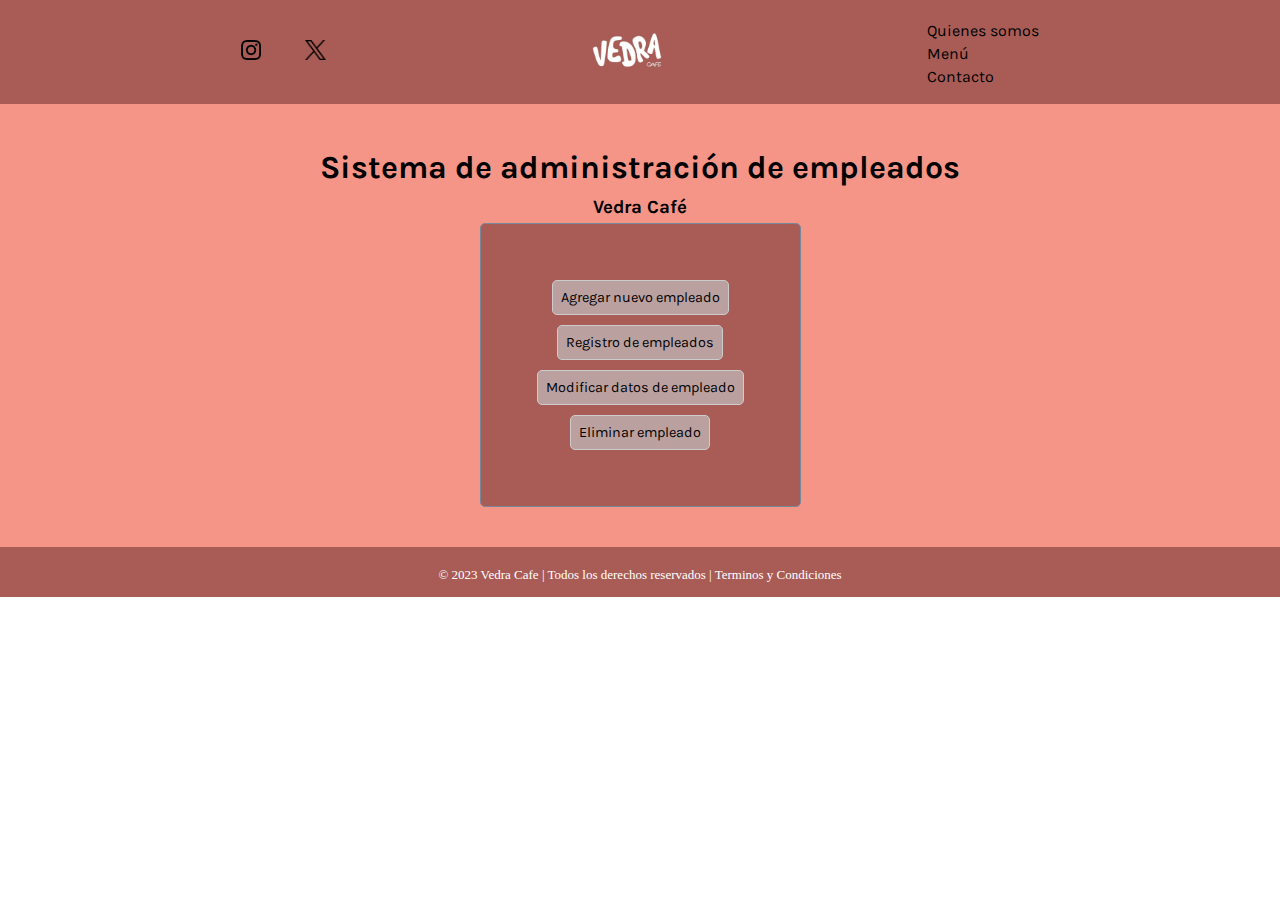
<file: TP-Final/index.html>
<!DOCTYPE html>
<html lang="es">

<head>
    <meta charset="UTF-8">
    <meta name="viewport" content="width=device-width, initial-scale=1.0">
    <title>Administración de empleados</title>
    <link rel="stylesheet" href="estilos.css">
    <link rel="icon" href="logoFavicon.jpeg">
</head>

<body class="indexBody">
    <header id="idheader"></header>
    <div class="indexForm">
        <h1>Sistema de administración de empleados</h1>
        <h3>Vedra Café</h3>
        <table>
            <tr>
                <td class="contenedor-centrado">
                    <a href="agregar.html">Agregar nuevo empleado</a>
                </td>
            </tr>
            <tr>
                <td class="contenedor-centrado">
                    <a href="registro.html">Registro de empleados</a>
                </td>
            </tr>
            <tr>
                <td class="contenedor-centrado">
                    <a href="modificaciones.html">Modificar datos de empleado</a>
                </td>
            </tr>
            <tr>
                <td class="contenedor-centrado">
                    <a href="eliminar.html">Eliminar empleado</a>
                </td>
            </tr>
        </table>
    </div>
    <footer id="idfooter"></footer>
    <script src="index.js"></script>
</body>

</html>
</file>
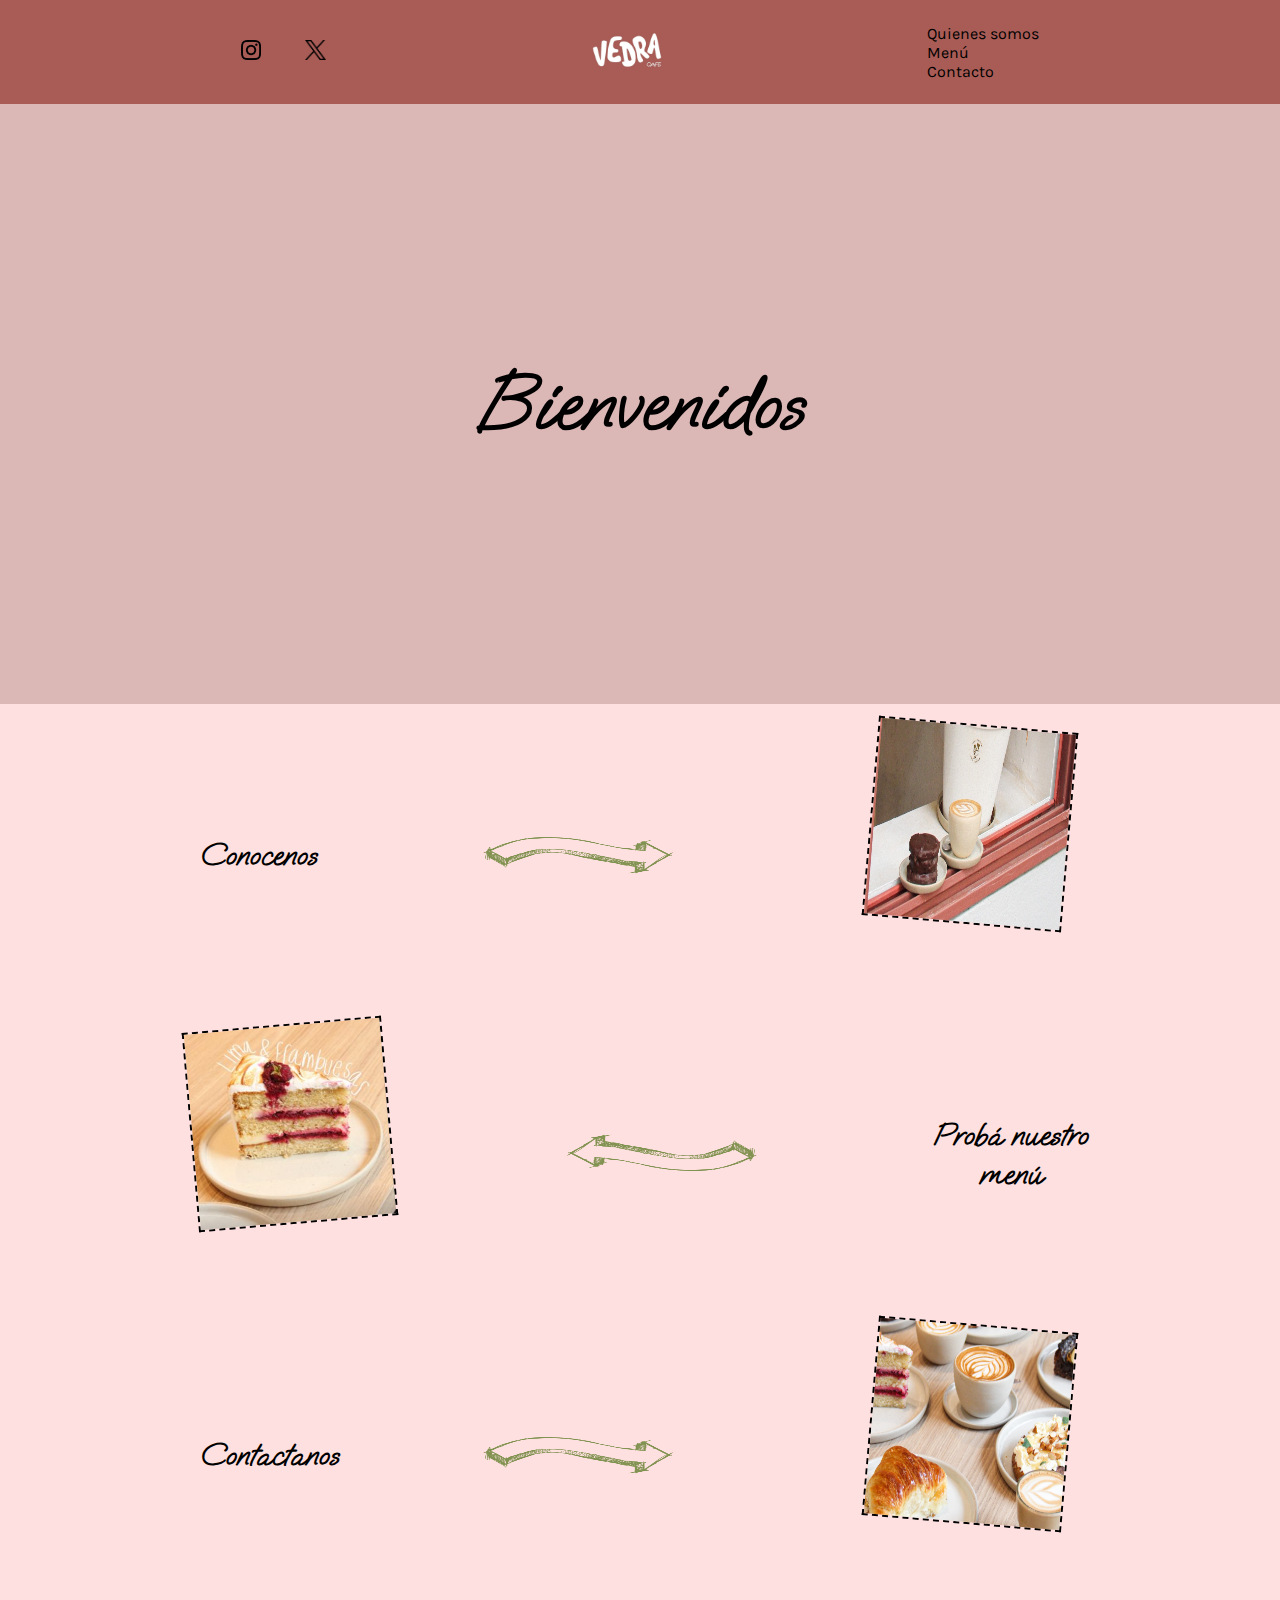
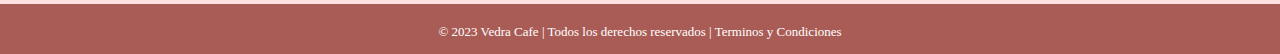
<file: TP-Webs/index.html>
<!DOCTYPE html>
<html lang="es">
<head>
    <meta charset="UTF-8">
    <meta name="viewport" content="width=device-width, initial-scale=1.0">
    <link rel="stylesheet" href="styles.css">
    <title>Cafetería</title>
    <link rel="icon" href="logoFavicon.jpeg">
</head>
<body>
    <header id="idheader"></header>
    <main class="mainpage">
        <h1 class="welcometitle">Bienvenidos</h1>
    </main>
    <section class="mpcontent">
        <div class="mpdiv">
            <h1 class="mptext-right">Conocenos</h1>
            <img src="flecha.png" class="right-arrow" alt="Flecha">
            <a href="Bio.html"><img src="MP-Foto1.jpg" class="mpimage-right" alt="Café"></a>
        </div>
        <div class="mpdiv">
            <h1 class="mptext-left">Probá nuestro menú</h1>
            <img src="flecha.png" class="left-arrow" alt="Flecha">
            <a href="Menu.html"><img src="MP-Foto2.png" class="mpimage-left" alt="Porción de torta"></a>
        </div>
        <div class="mpdiv">
            <h1 class="mptext-right">Contactanos</h1>
            <img src="flecha.png" class="right-arrow" alt="Flecha">
            <a href="Form.html"><img src="MP-Foto3.jpg" class="mpimage-right" alt="Variedad de productos"></a>
        </div>
    </section>
    <footer id="idfooter"></footer>
    <script src="script.js"></script>
</body>
</html>
</file>
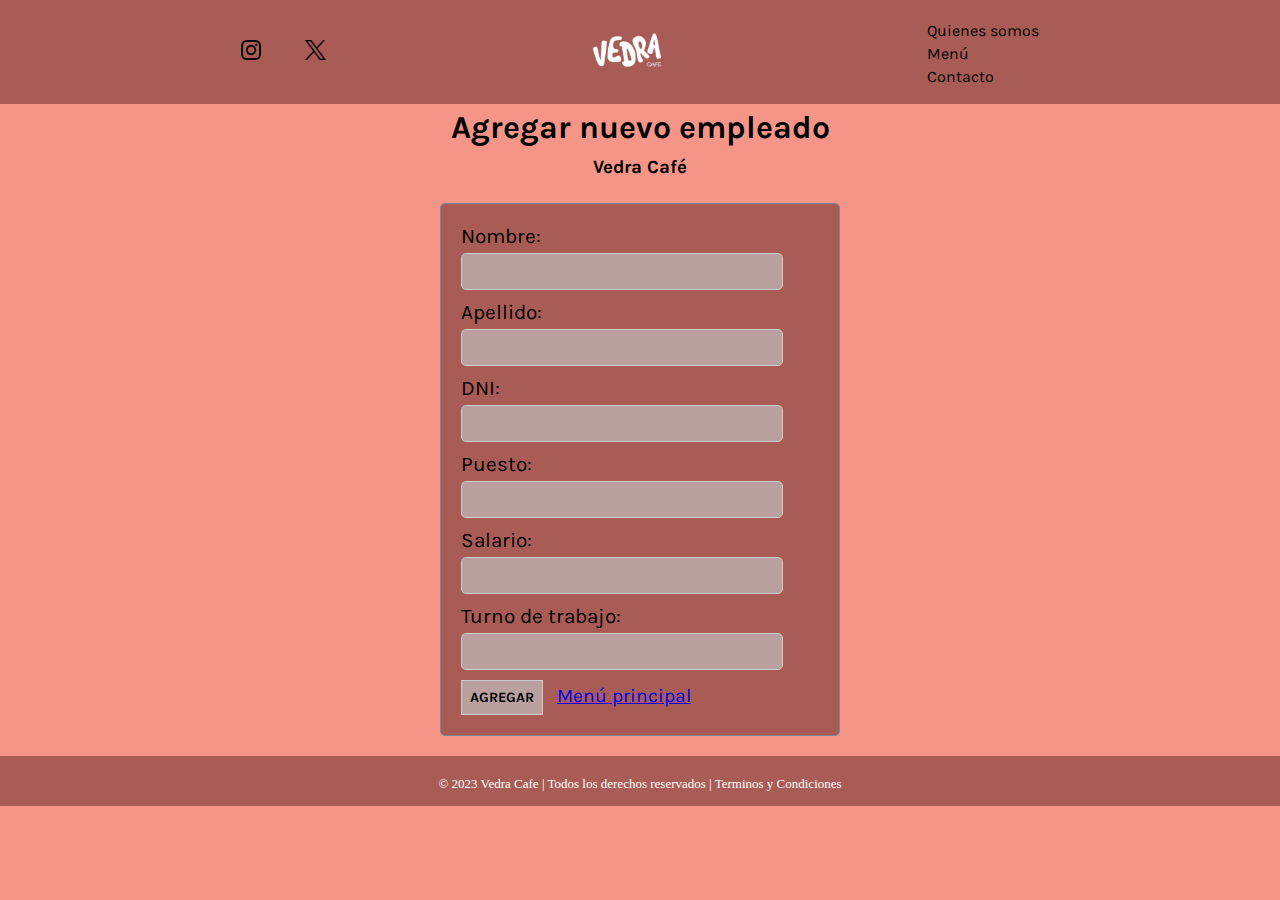
<file: TP-Final/agregar.html>
<!DOCTYPE html>
<html lang="es">

<head>
    <meta charset="UTF-8">
    <meta http-equiv="X-UA-Compatible" content="IE=edge">
    <meta name="viewport" content="width=device-width, initial-scale=1.0">
    <title>Agregar empleado</title>
    <link rel="stylesheet" href="estilos.css">
</head>

<body class="agregarBody">
    <header id="idheader"></header>
    <h1>Agregar nuevo empleado</h1>
    <h3>Vedra Café</h3>
    <div class="agregarForm">
    <form id="formulario" enctype="multipart/form-data">
        <label for="nombre">Nombre:</label>
        <input type="text" id="nombre" name="nombre" required><br>

        <label for="apellido">Apellido:</label>
        <input type="text" id="apellido" name="apellido" required><br>

        <label for="dni">DNI:</label>
        <input type="number" id="dni" name="dni" required><br>

        <label for="puesto">Puesto:</label>
        <input type="text" id="puesto" name="puesto" required><br>

        <label for="salario">Salario:</label>
        <input type="number" id="salario" name="salario">

        <label for="turno">Turno de trabajo:</label>
        <input type="text" id="turno" name="turno">

        <button type="submit">AGREGAR</button>
        <a href="index.html">Menú principal</a>
    </form>
    </div>
    <footer id="idfooter"></footer>
    <script src="agregar.js"></script>
</body>

</html>
</file>
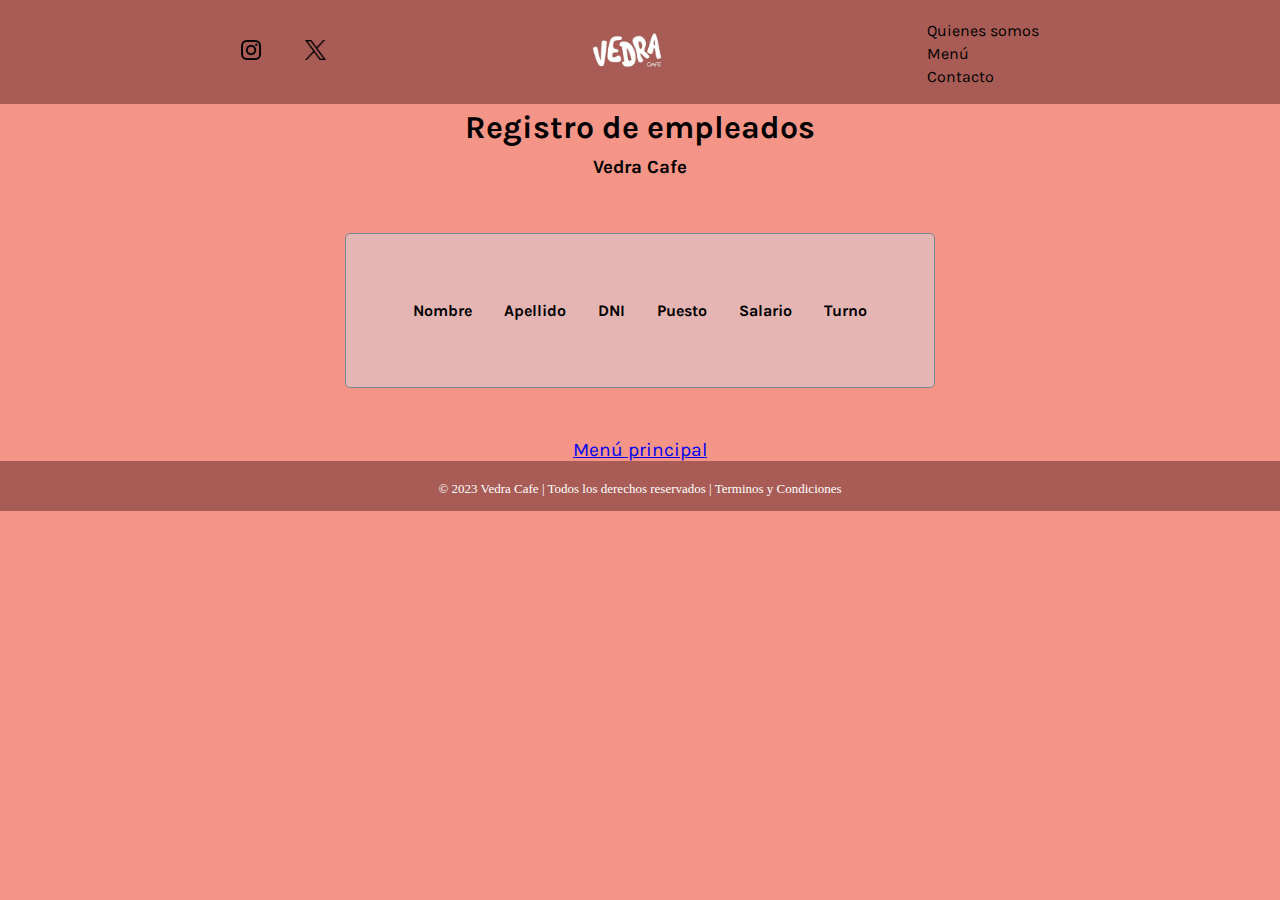
<file: TP-Final/registro.html>
<!DOCTYPE html>
<html lang="es">

<head>
    <meta charset="UTF-8">
    <meta http-equiv="X-UA-Compatible" content="IE=edge">
    <meta name="viewport" content="width=device-width, initial-scale=1.0">
    <title>Registro de empleados</title>
    <link rel="stylesheet" href="estilos.css">
</head>

<body class="registroBody">
    <header id="idheader"></header>
    <h1>Registro de empleados</h1>
    <h3>Vedra Cafe</h3>
    <table>
        <thead>
            <tr>
                <th>Nombre</th>
                <th>Apellido</th>
                <th>DNI</th>
                <th>Puesto</th>
                <th>Salario</th>
                <th>Turno</th>
            </tr>
        </thead>
        <tbody id="tablaEmpleados"></tbody>
    </table>

    <div class="contenedor-centrado">
        <a href="index.html">Menú principal</a>
    </div>
    <footer id="idfooter" style="bottom:0;position: static;"></footer>
    <script src="registro.js"></script>
</body>

</html>
</file>
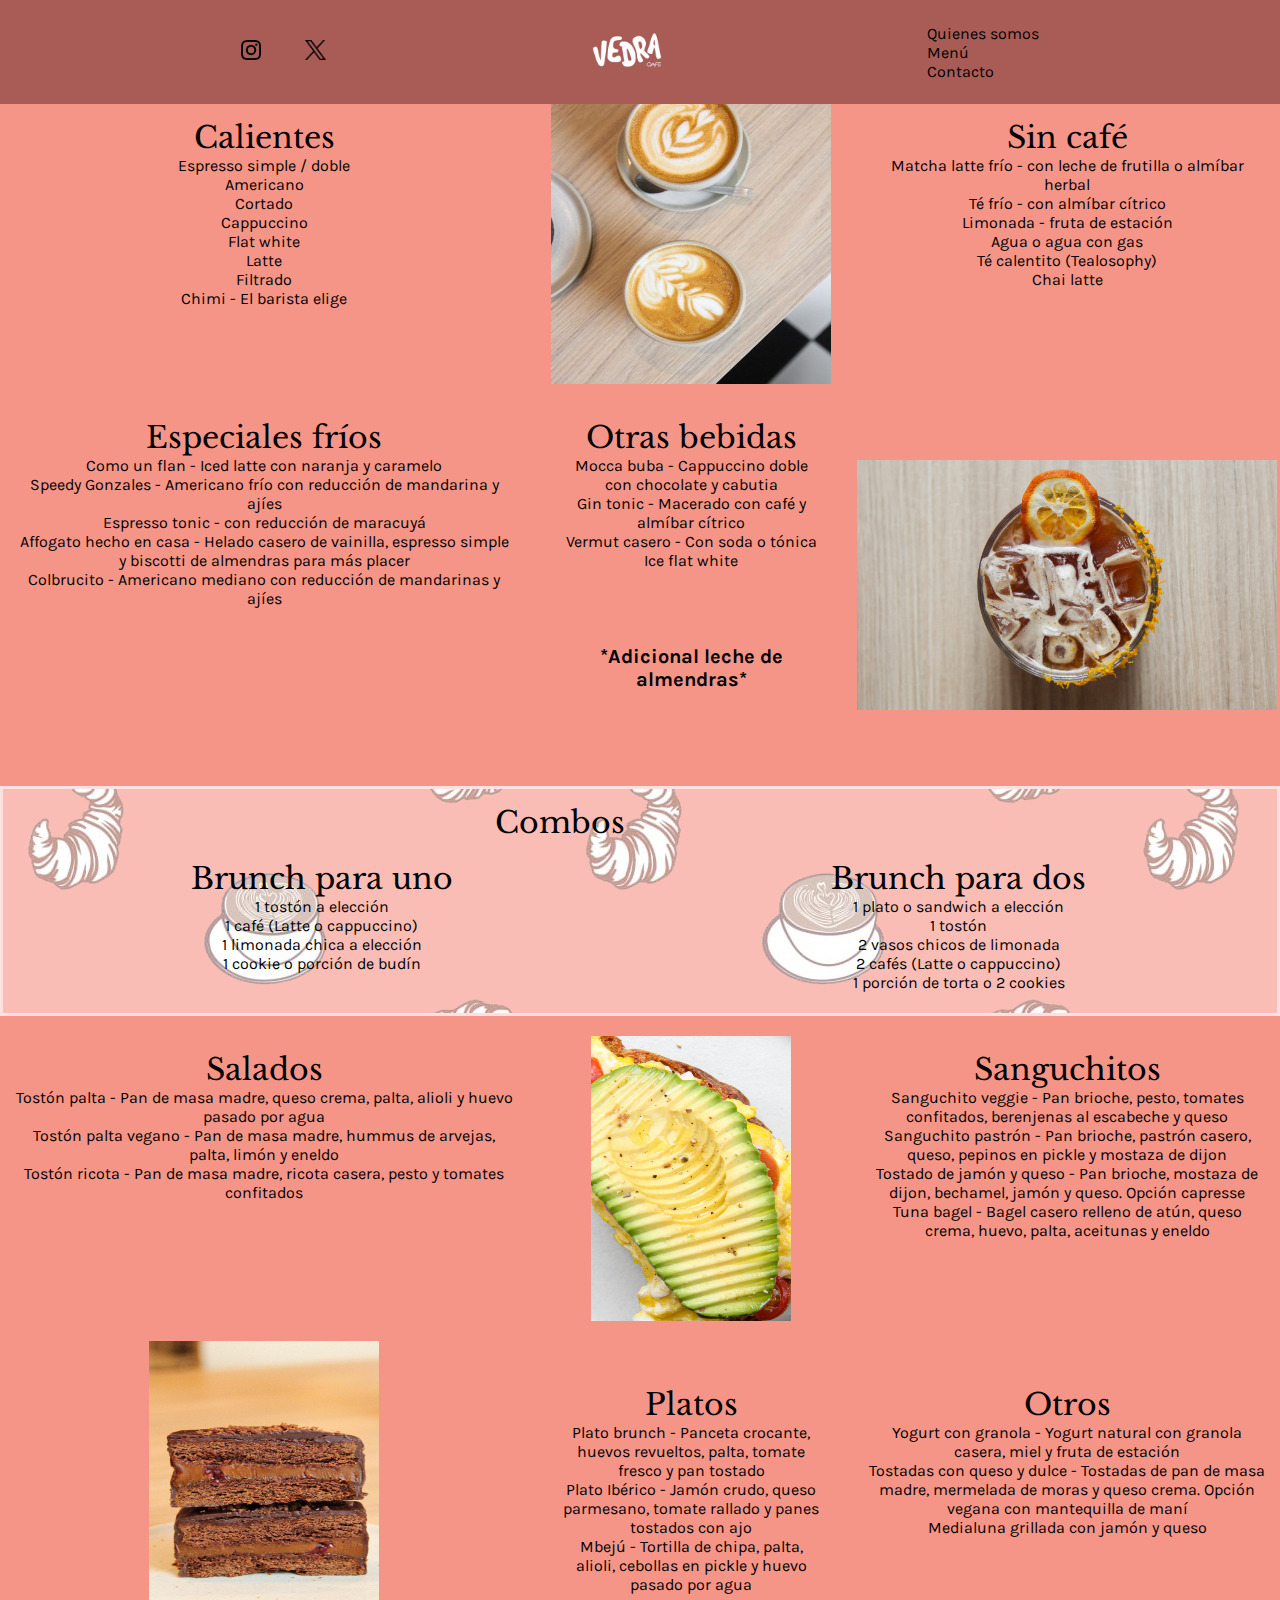
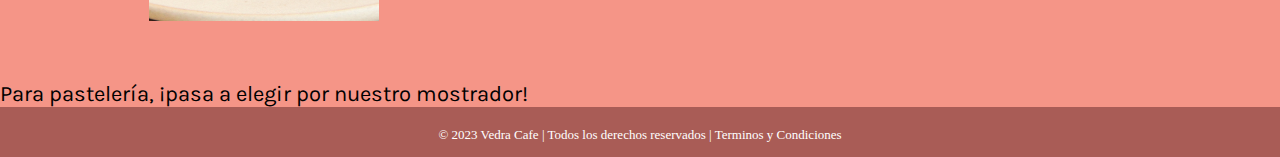
<file: TP-Webs/Menu.html>
<!DOCTYPE html>
<html lang="es">
<head>
    <meta charset="UTF-8">
    <meta name="viewport" content="width=device-width, initial-scale=1.0">
    <link rel="stylesheet" href="styles.css">
    <title>Cafetería | Menú</title>
    <link rel="icon" href="logoFavicon.jpeg">
</head>
<body class="bodyMenu">
    <header id="idheader"></header>
<content>
    <div id="calientes">
        <ul class="subMenu">Calientes
            <li>Espresso simple / doble</li>
            <li>Americano</li>
            <li>Cortado</li>
            <li>Cappuccino</li>
            <li>Flat white</li>
            <li>Latte</li>
            <li>Filtrado</li>
            <li>Chimi - El barista elige</li>
        </ul>
    </div>
    <div id="imgCafe1"><img id="fotoCafe" src="tazaCafe.jpg" alt="Café"></div>
    <div id="sinCafe">
        <ul class="subMenu">Sin café
            <li>Matcha latte frío - con leche de frutilla o almíbar herbal</li>
            <li>Té frío - con almíbar cítrico</li>
            <li>Limonada - fruta de estación</li>
            <li>Agua o agua con gas</li>
            <li>Té calentito (Tealosophy)</li>
            <li>Chai latte</li>
        </ul>
    </div>
    <div id="espFrios">
        <ul class="subMenu">Especiales fríos
            <li>Como un flan - Iced latte con naranja y caramelo</li>
            <li>Speedy Gonzales - Americano frío con reducción de mandarina y ajíes</li>
            <li>Espresso tonic - con reducción de maracuyá</li>
            <li>Affogato hecho en casa - Helado casero de vainilla, espresso simple y biscotti de almendras para más placer</li>
            <li>Colbrucito - Americano mediano con reducción de mandarinas y ajíes</li>
        </ul>
    </div>
    <div id="otBebidas">
        <ul class="subMenu">Otras bebidas
            <li>Mocca buba - Cappuccino doble con chocolate y cabutia</li>
            <li>Gin tonic - Macerado con café y almíbar cítrico</li>
            <li>Vermut casero - Con soda o tónica</li>
            <li>Ice flat white</li>
        </ul>
        <p id="lecheAlmendras"><b>*Adicional leche de almendras*</b></p>
    </div>
    <div id="imgCafe2"><img id="fotoBebidas" src="frios.JPG" alt="Bebidas"></div>
    <div id="brunch">
        <p id="subBrunch">Combos</p>
        <div id="paraUno">
            <div id="brunchUno">
                <ul class="subMenu">Brunch para uno
                    <li class="itemBrunch">1 tostón a elección</li>
                    <li class="itemBrunch">1 café (Latte o cappuccino)</li>
                    <li class="itemBrunch">1 limonada chica a elección</li>
                    <li class="itemBrunch">1 cookie o porción de budín</li>
                </ul>
            </div>
        </div>
        <div id="paraDos">
            <div id="brunchDos">
                <ul class="subMenu">Brunch para dos
                    <li class="itemBrunch">1 plato o sandwich a elección</li>
                    <li class="itemBrunch">1 tostón</li>
                    <li class="itemBrunch">2 vasos chicos de limonada</li>
                    <li class="itemBrunch">2 cafés (Latte o cappuccino)</li>
                    <li class="itemBrunch">1 porción de torta o 2 cookies</li>
                </ul>
            </div>
        </div>
    </div>
    <div id="salados">
        <ul class="subMenu">Salados
            <li>Tostón palta - Pan de masa madre, queso crema, palta, alioli y huevo pasado por agua</li>
            <li>Tostón palta vegano - Pan de masa madre, hummus de arvejas, palta, limón y eneldo</li>
            <li>Tostón ricota - Pan de masa madre, ricota casera, pesto y tomates confitados</li>
        </ul>
    </div>
    <div id="imgCafe3"><img id="fotoSalado" src="salado.jpg" alt="Tostón de palta"></div>
    <div id="sandwiches">
        <ul class="subMenu">Sanguchitos
            <li>Sanguchito veggie - Pan brioche, pesto, tomates confitados, berenjenas al escabeche y queso</li>
            <li>Sanguchito pastrón - Pan brioche, pastrón casero, queso, pepinos en pickle y mostaza de dijon
            </li>
            <li>Tostado de jamón y queso - Pan brioche, mostaza de dijon, bechamel, jamón y queso. Opción capresse</li>
            <li>Tuna bagel - Bagel casero relleno de atún, queso crema, huevo, palta, aceitunas y eneldo</li>
        </ul>
    </div>
    <div id="imgCafe4"><img id="fotoDulce" src="alfajor.jpg" alt="Alfajores"></div>
    <div id="platos">
        <ul class="subMenu">Platos
            <li>Plato brunch - Panceta crocante, huevos revueltos, palta, tomate fresco y pan tostado</li>
            <li>Plato Ibérico - Jamón crudo, queso parmesano, tomate rallado y panes tostados con ajo</li>
            <li>Mbejú - Tortilla de chipa, palta, alioli, cebollas en pickle y huevo pasado por agua</li>
        </ul>
    </div>
    <div id="otPlatos">
        <ul class="subMenu">Otros
            <li>Yogurt con granola - Yogurt natural con granola casera, miel y fruta de estación</li>
            <li>Tostadas con queso y dulce - Tostadas de pan de masa madre, mermelada de moras y queso crema. Opción vegana con mantequilla de maní</li>
            <li>Medialuna grillada con jamón y queso</li>
        </ul>
    </div>
    <p id="mostrador">Para pastelería, ¡pasa a elegir por nuestro mostrador!</p>
</content>
<footer id="idfooter"></footer>
<script src="script.js"></script>
</body>
</html>
</file>
<file: TP-Final/estilos.css>
@import url('https://fonts.googleapis.com/css2?family=Karla&family=Libre+Baskerville&family=Oooh+Baby&display=swap');
/* Estilos para todo el proyecto */
*{
    margin:0;
    padding:0;
    box-sizing: border-box;
}

header{
    display:flex;
    justify-content: space-evenly;
    align-items: center;
    background-color: #a95c56;
    position: sticky;
    top:0;
    z-index:1
}
header img{
    height:20px;
}
header .mainlogo{
    height:100px;
    width:100px;
}
header nav li,a{
    list-style:none;
    transition: all 0.3s ease 0s;
    padding: 0px 10px;
    cursor:pointer;
    font-family: 'Karla';
    font-size: 120%;
    }
header nav li a:hover{
    color:white;
}
header nav.socialmedia li{
    display:inline-block;
}
header a,li{
    font-family:"Karla";
    font-weight: 400;
    font-size: medium;
    text-decoration: none;
    color: black;
    list-style: none;
}
footer{
    width:100%;
    height:50px;
    background-color: #a95c56;
    color:white;
    text-align: center;
    font-weight: lighter;
    font-size: small;
    padding:20px;
}

.contenedor-centrado {
    display: flex;
    width: 100%;
    justify-content: center;
}

p {
    font-family: 'Times New Roman', Times, serif;
    background-color: #f9f9f9;
    max-width: 400px;
    margin: 0 auto;
    padding: 20px;
}

h1, h2, h3, h4, h5, h6 {
    text-align: center;
    color: #007bff;
}

form {
    max-width: 400px;
    margin: 0 auto;
    padding: 20px;
    background-color: #a95c56;
    border: 1px solid lightslategray;
    border-radius: 5px;
}

label {
    display: block;
    margin-bottom: 5px;
}

input[type="text"],
input[type="number"],
textarea {
    width: 90%;
    padding: 10px;
    margin-bottom: 10px;
    border: 1px solid #cccccc;
    border-radius: 5px;
    background-color: #bba0a0;
}

input[type="submit"] {
    padding: 10px;
    background-color: #007bff;
    color: #ffffff;
    border: none;
    border-radius: 5px;
    cursor: pointer;
}

input[type="submit"]:hover {
    background-color: #0056b3;
}

h1, h2, h3, h4, h5, h6 {
    text-align: center;
    color: black;
    font-family: 'Karla';
    padding: 5px
}

/* Cuerpo index */

.indexBody .indexForm{
    padding:40px;
    background-color: #f59587;
}
.indexBody table {
    max-width: 90%;
    margin: auto;
    padding: 50px;
    background-color: #a95c56;
    border-radius: 5px;
    border: 1px solid lightslategray;
}
.indexBody table a { 
    padding: 8px; 
    margin: 4px; 
    background-color: #bba0a0; 
    color: black; 
    border: 1px solid #cccccc; 
    border-radius: 5px; 
    cursor: pointer; 
    text-decoration: none; 
    font-size: 90%; 
    font-family: 'Karla';
}

/* Cuerpo agregar */

.agregarBody{
    background-color:#f59587 ;
}
.agregarBody .agregarForm{
    padding:20px;
    margin: auto
}
.agregarBody form{
    background-color: #a95c56;
}
.agregarBody input{
    background-color: #bba0a0;
}
.agregarBody label{
    font-family: 'Karla';
}
button{
    background-color: #bba0a0;
    font-family: 'Karla';
    font-weight: bold;
    font-size: 90%;
    border: 1px solid #cccccc;
    padding: 8px;
}

/* Cuerpo Registro */

.registroBody table {
    margin: 50px auto;
    padding: 50px;
    background-color: #e5b5b3;
    border: 1px solid lightslategray;
    border-radius: 5px;
    font-family: 'Karla';
}
.registroBody{
    background-color: #f59587;
}

.registroBody th{
    padding:15px;
}
.registroBody td{
    padding:15px;
}

/* Cuerpo modificar */
.modificarBody{
    background-color:#f59587 ;
}
.modificarBody div{
    padding:20px;
}
label{
    font-family: 'Karla';
    font-size: 130%;
}

/* Cuerpo eliminar */

.eliminarBody{
    background-color:#f59587 ;
}
.eliminarBody table {
    margin: 50px auto;
    padding: 50px;
    background-color: #e5b5b3;
    border: 1px solid lightslategray;
    border-radius: 5px;
    font-family: 'Karla';
}
.eliminarBody th{
    padding:15px;
}
.eliminarBody td{
    padding:15px;
    text-align: center;
}
</file>
<file: TP-Webs/styles.css>
@import url('https://fonts.googleapis.com/css2?family=Karla&family=Libre+Baskerville&family=Oooh+Baby&display=swap');
@font-face {
    font-family: 'FreightText Pro ';
    src: local('FreightText Pro  Light Regular'), local('FreightText-Pro--Light-Regular'),
        url('FreightTextProLight-Regular.woff2') format('woff2'),
        url('FreightTextProLight-Regular.woff') format('woff'),
        url('FreightTextProLight-Regular.ttf') format('truetype');
    font-weight: 300;
    font-style: normal;
  }
@font-face {
    font-family: 'FreightTextProLight';
    src: url('FreightTextProLight-Regular.woff2') format('woff2'),
        url('FreightTextProLight-Regular.woff') format('woff'),
        url('FreightTextProLight-Regular.ttf') format('truetype');
    font-weight: 300;
    font-style: normal;
    font-display: swap;
}
/*Selector general*/
*{
    margin:0;
    padding:0;
    box-sizing: border-box;
}

/* Clases */
.mainlogo{
    height:100px;
    width:100px;
}
.mainpage{
    height:600px;
    width:100%;
    animation: Fondo 5s ease infinite;
    background-size: 100% 100%;
    box-shadow: inset 0 0 0 1000px rgba(165,76,69,.4);
    display: flex;
    justify-content: center;
    align-items: center;
}
.welcometitle{
    align-self: center;
    text-align: center;
    font-family: 'Oooh Baby';
    font-size:80px;
}
.mpcontent{
    height:900px;
    width:100%;
    display: flex;
    flex-direction: column;
    background-color: #ffe0e0;
}
.mpdiv{
    width:100%;
    height:300px;
    padding:20px;
    display: flex;
    justify-content: space-evenly;
}
.mptext-right{
    justify-self: left;
    align-self: center;
    text-align: center;
    width:100px;
    font-family: 'Oooh Baby';
    font-size:xx-large;
}
.right-arrow{
    height:100px;
    width:200px;
    align-self: center;
}
.mpimage-right{
    height:200px;
    width:200px;
    z-index:0;
    align-self: center;
    rotate:5deg;
    border-width: 2px;
    border-style:dashed;
    transition: 0.1s;
}
.mpimage-right:hover{
    border-width:8px;
    border-style: dashed;
    border-color: #a95c56;
    transition:0.1s;
}
.mptext-left{
    justify-self: right;
    align-self: center;
    text-align: center;
    order:2;
    width:180px;
    font-family: 'Oooh Baby';
    font-size:xx-large;
}
.left-arrow{
    height:100px;
    width:200px;
    align-self: center;
    order:1;
    rotate:180deg;
}
.mpimage-left{
    height:200px;
    width:200px;
    z-index:0;
    order:-1;
    align-self: center;
    rotate:-5deg;
    border-width: 2px;
    border-style:dashed;
    transition:0.1s;
}
.mpimage-left:hover{
    border-width:8px;
    border-style: dashed;
    border-color: #a95c56;
    transition: 0.1s;
}
.biopage{
    height: 150vh;
    background-color:#f59587;
    display:grid;
    grid-template-columns: 50% 50%;
}
.biocontent{
    display:grid;
    grid-template-rows: 20% 80%;
    margin:10% 50px;
}
.biofoto{
    margin: 10% 0px;
    background-image: url(QS-Fondo.jpg);
    background-size: 100% 100%;
}
.biotitle{
    text-align: center;
    color:white;
    font-family: "FreightText Pro ", serif;
    font-weight: 300;
    font-style: normal;
    font-size: 60px;
}
.biotext{
    text-align: justify;
    align-self: center;
    color:white;
    font-weight: lighter;
    font-size: 20px;
    line-height: 40px;
}
.bodyMenu{
    background-color: #f59587;
}
.subMenu{
    text-align: center;
    color: black;
    font-family: 'Libre Baskerville', serif;
    font-size: 30px;
    margin: 15px;
}
.itemBrunch{
    text-align: center;
}
.bodyForm{
    background-color: #f9e4b7;
}
.formtitle{
    font-size: 30px;
    font-weight: 600 bold;
    text-align: center;
}
.formheader{
    text-align: center;
    font-family: 'FreightText Pro ';
    font-size: small;
    line-height: 35px;
}
.mainbox{
    width:500px;
    
}
.subbox{
    width:150px;

}
.textbox{
    width:250px;
    height:150px;
}
.checksbox{
    line-height: 25px;
    padding-top:10px;
}
.horarios{
    font-family: 'FreightTextProLight';
    font-size: 20px;
    font-style: bold;
    text-align: justify;
    padding: 12px;
    display: grid;
    width: auto;
    line-height: 30px;
    align-self: start;
    color: #F2F2F2;
    margin-top: 60px;
    margin-left: 40px
}

.ubicacion{
    margin-top: 60px;
    display: grid;
    width: auto;
    height: auto;
    font-family: 'FreightTextProLight';
    align-self: start;
    position: relative;
    color: #F2F2F2;
    font-size: 20px;

}
.mapa{
 height: 100%;
 width:200px; 
 height:150px; 
}

.horarios p {
    font-family: 'Times New Roman', Times, serif;  
    font-style: italic;
    line-height: 25px;
    width:50%
}


/* IDs */
#imgCafe1{
    display: flex;
    justify-content: center;
    align-items: center;
    transition:all 2s
}
#imgCafe1:hover{
    transition: all 2s;
    transform: scale(1.1);
}
#fotoCafe{
    width: 280px;
    height: 280px;
}
#imgCafe2{
    display: flex;
    justify-content: center;
    align-items: center;
    transition: all 2s;
}
#imgCafe2:hover{
    transition: all 2s;
    transform: scale(1.1);
}
#lecheAlmendras{
    text-align: center;
    color: black;
    font-size: 20px;
    font-family: "Karla";
    margin: 75px 15px;
}
#fotoBebidas{
    width: 420px;
    height: 250px;
}
#brunch{
    grid-column: 1/4;
    display: grid;
    grid-template-columns: 50% 50%;
    grid-template-rows: 25% 75%;
    height: 230px;
    border: solid 3px  #ffe0e0;
    background-image: url(fondito.jpg);
}
#subBrunch{
    text-align: end;
    color: black;
    font-family: 'Libre Baskerville', serif;
    font-size: 30px;
    margin: 15px;
}
#paraUno{
    grid-row: 2/3;
    grid-column: 1/2;
}
#paraDos{
    grid-row: 2/3;
    grid-column: 2/2;
}
#platos{
    margin-top: 30px;
}
#imgCafe3{
    display: flex;
    justify-content: center;
    align-items: center;
    transition: all 2s
}
#imgCafe3:hover{
    transition: all 2s;
    transform: scale(1.1);
}
#fotoSalado{
    width: 200px;
    height: 285px;
}
#otPlatos{
    margin-top: 30px;
}
#imgCafe4{
    display: flex;
    justify-content: center;
    align-items: center;
    transition: all 2s;
}
#imgCafe4:hover{
    transition: all 2s;
    transform: scale(1.1);
}
#fotoDulce{
    width: 230px;
    height: 280px;
}
#mostrador{
    color: black;
    font-size: 22px;
    font-family: "Karla";
    margin-top: 40px;
    width: max-content;
}

/* Animaciones */
@keyframes Fondo{
    0%,100%{
        background-image: url(Fondo1.png);
    }
    25%{
        background-image: url(Fondo2.png);
    }
    50%{
        background-image:url(Fondo3.png)
    }
    75%{
        background-image: url(Fondo4.png);
    }
}

/* Tags */
a,li{
    font-family:"Karla";
    font-weight: 400;
    font-size: medium;
    text-decoration: none;
    color: black;
    list-style: none;
}
header{
    display:flex;
    justify-content: space-evenly;
    align-items: center;
    background-color: #a95c56;
    position: sticky;
    top:0;
    z-index:1
}
img{
    height:20px;
}
nav li,a{
    list-style:none;
    transition: all 0.3s ease 0s;
    padding: 0px 10px;
    cursor:pointer;
}
nav li a:hover{
    color:white;
}
nav.socialmedia li{
    display:inline-block;
}
footer{
    width:100%;
    height:50px;
    background-color: #a95c56;
    color:white;
    text-align: center;
    font-weight: lighter;
    font-size: small;
    padding:20px;
}
content{
    display:grid;
    grid-template-columns: 1fr;
    gap: 20px;
    box-sizing: border-box;
    background-color: #f59587;
}
form{
    text-align: center;
    margin: 10px;
    padding: 20px;
    width: 100%;
    font-family: 'Karla';
}
h2{
    text-underline-offset: 10px;
    text-decoration: underline;
    text-decoration-color: #c97878;
    text-align: start
}
aside{
    display:grid;
    grid-template-columns: 50% 50%;
    width:100%;
    background-color: #f59587;
}





/* Breakpoints */
@media all and (max-width:1024px){
    /* Tags */
    header{
        display:flex;
        flex-direction: column;
        justify-content: space-evenly;
        align-items: center;
        padding: 20px 0px;
        background-color: #a95c56;
        position: sticky;
        top:0;
    }
    img{
        height:4vw;
        margin:3vw 0vw;
    }
    nav li,a{
        list-style:none;
        transition: all 0.3s ease 0s;
        padding: 10px 20px;
        cursor:pointer;
        order:2;
        text-align: center;
    }
    a,li{
        font-family:"Karla";
        font-weight: 400;
        font-size: 4vw;
        text-decoration: none;
        color: black;
    }
    a{
        order:-1;
    }
    footer{
        width:100%;
        background-color: #a95c56;
        color:white;
        text-align: center;
        font-weight: lighter;
        font-size:medium;
        padding:20px;
    }
    content{
        display:inline;
        gap: 20px;
        box-sizing: border-box;
        background-color: #f59587;
    }
    /* Clases */
    .mptext-right{
        justify-self: left;
        align-self: center;
        text-align: center;
        width:100px;
        order: 1;
        font-family: 'Oooh Baby';
        font-size:xx-large;
    }
    .right-arrow{
        height:100px;
        width:200px;
        order:0;
        align-self: center;
    }
    .left-arrow{
        height:100px;
        width:200px;
        align-self: center;
        order:0;
        rotate:180deg;
    }
    .biofoto{
        margin: 100% 0px;
        background-image: url(QS-Fondo.jpg);
        background-size: 100% 100%;
    }
    .biotitle{
        text-align: center;
        color:white;
        font-family: 'Libre Baskerville', serif;
        font-size: 60px;
    }
    .horarios{
        font-family: 'FreightTextProLight';
        font-size: 20px;
        font-style: bold;
        padding: 12px;
        display: grid;
        width: auto;
        line-height: 30px;
        align-self: start;
        color: #F2F2F2;
        margin-top: 60px;
        margin-left:0;
        margin-right: 15%;
    }
    .horarios p {
        font-family: 'Times New Roman', Times, serif;  
        font-style: italic;
        line-height: 25px;
        width:100%
    }
    /* IDs */
    #brunch{
        grid-column: 1/4;
        display: grid;
        grid-template-columns: 50% 50%;
        grid-template-rows: 25% 75%;
        height: 500px;
        border: solid 3px  #ffe0e0;
        background-image: url(fondito.jpg);
    }
    #mostrador{
        color: black;
        font-size: 32px;
        font-family: "Karla";
        margin-top: 40px;
        width: max-content;
    }
}
@media all and (max-width:428px){
    /* Tags */
    header{
        display:flex;
        flex-direction: column;
        justify-content: space-evenly;
        align-items: center;
        padding: 20px 0px;
        background-color: #a95c56;
        position: sticky;
        top:0;
    }
    img{
        height:4vw;
        margin:3vw 0vw;
    }
    nav li,a{
        list-style:none;
        transition: all 0.3s ease 0s;
        padding: 10px 20px;
        cursor:pointer;
        order:2;
        text-align: center;
    }
    a,li{
        font-family:"Karla";
        font-weight: 400;
        font-size: 4vw;
        text-decoration: none;
        color: black;
    }
    a{
        order:-1;
    }
    footer{
        width:100%;
        background-color: #a95c56;
        color:white;
        text-align: center;
        font-weight: bold;
        font-size:x-small;
        padding:20px;
    }
    aside{
        display:grid;
        grid-template-columns: 50% 50%;
        width:100%;
        background-color: #f59587;
    }
    /* Clases */
    .mptext-right{
        justify-self: left;
        align-self: center;
        text-align: center;
        width:100px;
        order:1;
        font-family: 'Oooh Baby';
        font-size:x-large;
    }
    .right-arrow{
        height:50px;
        width:100px;
        align-self: center;
    }
    .mptext-left{
        justify-self: right;
        align-self: center;
        text-align: center;
        order:2;
        width:180px;
        font-family: 'Oooh Baby';
        font-size:x-large;
    }
    .left-arrow{
        height:50px;
        width:100px;
        align-self: center;
        order:1;
        rotate:180deg;
    }
    .biocontent{
        display:grid;
        grid-template-rows: 10% 90%;
    }
    .biofoto{
        background-image: url(QS-Fondo.jpg);
        margin:350px 0%;
        height:30%;
        background-size: 100% 100%;
    }
    .biotitle{
        text-align: center;
        color:white;
        font-family: 'Libre Baskerville', serif;
        font-size: xx-large;
    }
    .biotext{
        text-align: center;
        align-self: center;
        color:white;
        font-weight:100;
        font-size: 15px;
        line-height: 25px;
    }
    .mainbox{
        width:250px;
        
    }
    .subbox{
        width:150px;
    
    }
    .textbox{
        width:250px;
        height:150px;
    }
    .checksbox{
        line-height: 20px;
        padding-top:10px;
    }
    .horarios{
        font-family: 'FreightTextProLight';
        font-size: 20px;
        font-style: bold;
        padding: 12px;
        display: grid;
        width: auto;
        line-height: 20px;
        align-self: start;
        color: #F2F2F2;
        margin-top: 60px;
        margin-left:0;
        margin-right: 50%;
        width:100%
    }
    .horarios p {
        font-family: 'Times New Roman', Times, serif;  
        font-style: italic;
        line-height: 25px;
        width:100%
    }
    /* IDs */
    #fotoBebidas{
        width: 250px;
        height: 250px;
    }
    #brunch{
        grid-column: 1/4;
        display: grid;
        grid-template-columns: 50% 50%;
        grid-template-rows: 25% 75%;
        height: 400px;
        border: solid 3px  #ffe0e0;
        background-image: url(fondito.jpg);
    }
    #mostrador{
        color: black;
        font-size: 17px;
        font-family: "Karla";
        margin-top: 40px;
        width: max-content;
    }
}
</file>
